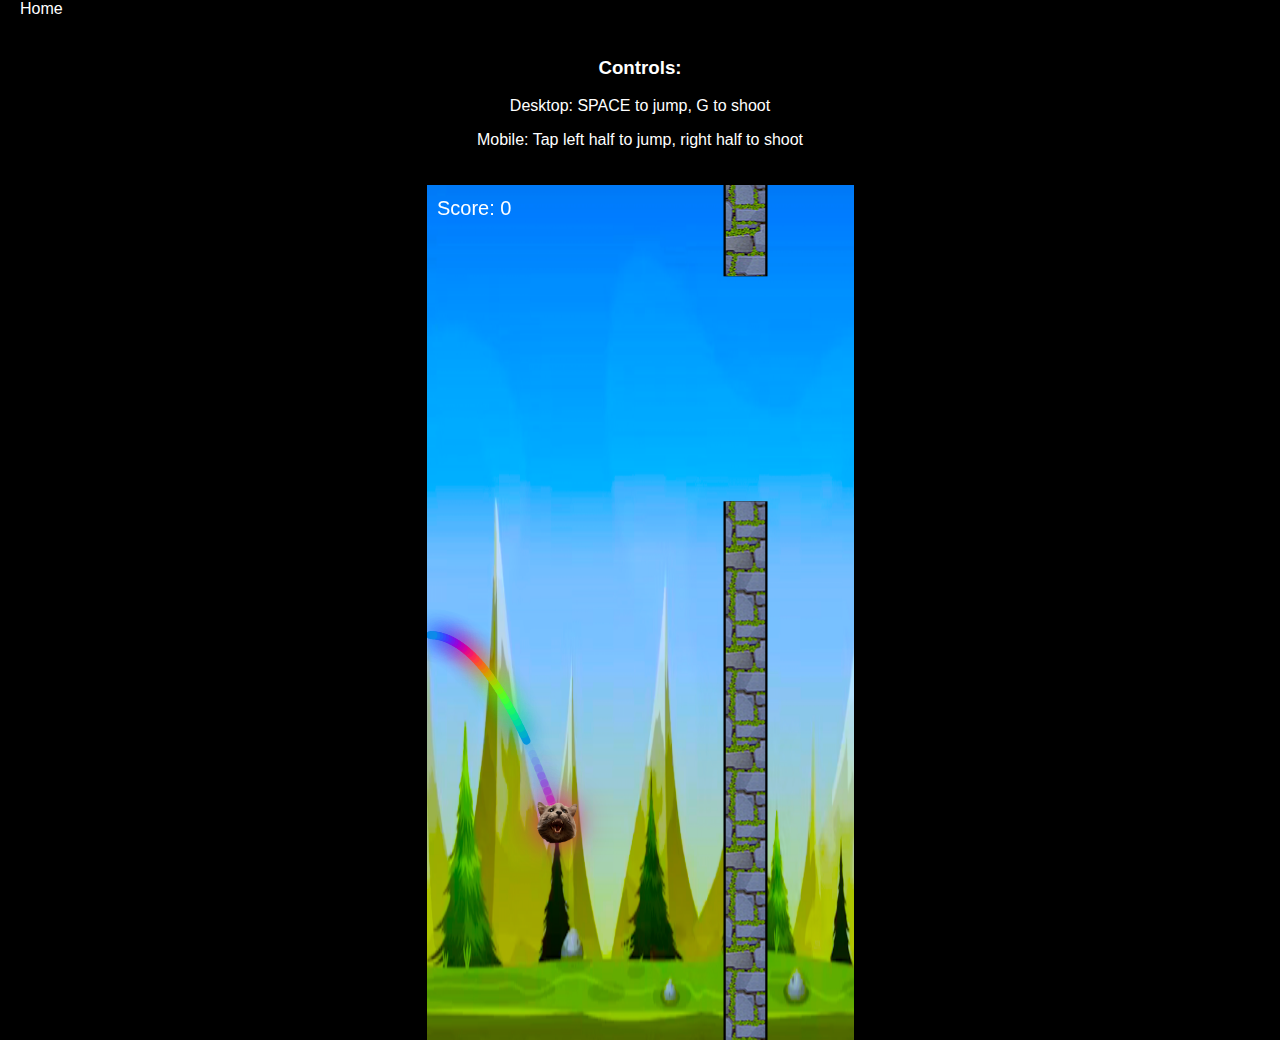
<file: FlappyZig.html>
<!DOCTYPE html>
<html lang="en">
<head>
    <meta charset="UTF-8">
    <meta name="viewport" content="width=device-width, initial-scale=1.0">
    <title>FlappyZig Game</title>
    <style>        
        body {
            margin: 0;
            padding: 0;
            overflow: hidden;
            background-color: #000000;
        }

        canvas {
            display: block;
            margin: auto;
            max-width: 100%;
            max-height: 100%;
        }
        .home-link {
            color: white;
            text-decoration: none;
            padding: 10px;
            margin: 10px;
            font-family: Arial, sans-serif;
        }
        .home-link:hover {
            text-decoration: underline;
        }
    </style>
</head>
<body class="body">
    <a href="index.php" class="home-link">Home</a>
    <div class="canvas">
    <script src="assets/js/FlappyZig.js" class="canvas"></script>
    </div>
    <div id="controls" style="bottom: 0; color: white; text-align: center; padding: 20px; font-family: Arial, sans-serif;">
        <h3>Controls:</h3>
        <p>Desktop: SPACE to jump, G to shoot</p>
        <p>Mobile: Tap left half to jump, right half to shoot</p>
    </div>
</body>
</html>

<!--

        body {
            margin: 0;
            background: #333;
            display: flex;
            flex-direction: column;
            align-items: center;
        }
--->
</file>
